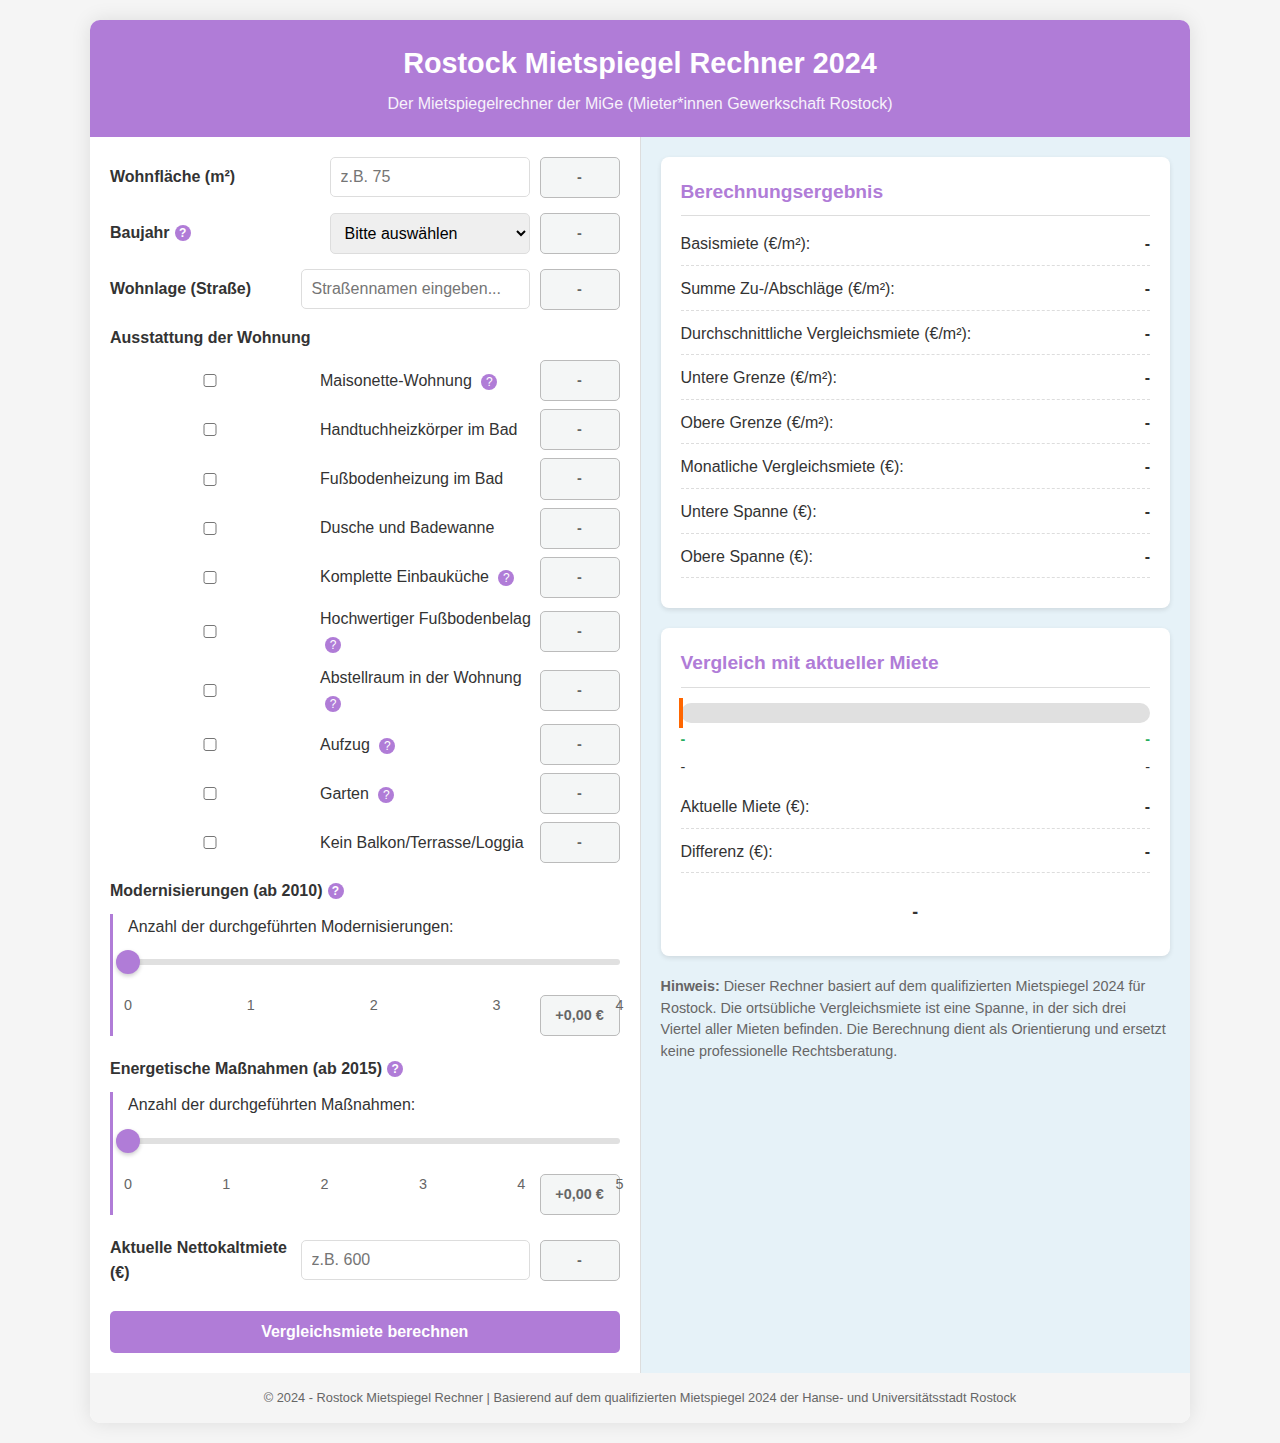
<file: adwad.html>
<!DOCTYPE html>
<html lang="de">
<head>
    <meta charset="UTF-8">
    <meta name="viewport" content="width=device-width, initial-scale=1.0">
    <title>Rostock Mietspiegel Rechner 2024</title>
    <style>
        :root {
            --primary-color: #B07CD7;
            --secondary-color: #e6f2f8;
            --accent-color: #ff6600;
            --text-color: #333;
            --light-gray: #f5f5f5;
            --border-color: #ddd;
            --error-color: #e74c3c;
            --success-color: #2ecc71;
            --range-color: #27ae60;
            --positive-color: #e74c3c;
            --negative-color: #2ecc71;
            --slider-color: #B07CD7;
        }
        
        * {
            box-sizing: border-box;
            margin: 0;
            padding: 0;
            font-family: 'Segoe UI', Tahoma, Geneva, Verdana, sans-serif;
        }
        
        body {
            background-color: var(--light-gray);
            color: var(--text-color);
            line-height: 1.6;
            padding: 20px;
        }
        
        .container {
            max-width: 1100px;
            margin: 0 auto;
            background-color: white;
            border-radius: 10px;
            box-shadow: 0 0 20px rgba(0, 0, 0, 0.1);
            overflow: hidden;
        }
        
        header {
            background-color: var(--primary-color);
            color: white;
            padding: 20px;
            text-align: center;
        }
        
        h1 {
            font-size: 1.8rem;
            margin-bottom: 5px;
        }
        
        .subtitle {
            font-size: 1rem;
            opacity: 0.9;
        }
        
        .content {
            display: flex;
            flex-wrap: wrap;
        }
        
        .input-section {
            flex: 1;
            min-width: 300px;
            padding: 20px;
            border-right: 1px solid var(--border-color);
        }
        
        .result-section {
            flex: 1;
            min-width: 300px;
            padding: 20px;
            background-color: var(--secondary-color);
        }
        
        .form-group {
            margin-bottom: 15px;
            display: flex;
            align-items: center;
            justify-content: space-between;
        }
        
        .form-group-full {
            margin-bottom: 15px;
        }
        
        .form-label {
            display: flex;
            align-items: center;
            font-weight: 600;
            flex: 1;
        }
        
        .form-controls {
            display: flex;
            align-items: center;
            gap: 10px;
        }
        
        .value-display {
            width: 80px;
            padding: 8px;
            border-radius: 5px;
            text-align: center;
            font-weight: 600;
            font-size: 0.9rem;
        }
        
        .value-positive {
            background-color: rgba(231, 76, 60, 0.1);
            color: var(--positive-color);
            border: 1px solid var(--positive-color);
        }
        
        .value-negative {
            background-color: rgba(46, 204, 113, 0.1);
            color: var(--negative-color);
            border: 1px solid var(--negative-color);
        }
        
        .value-neutral {
            background-color: rgba(149, 165, 166, 0.1);
            color: #666;
            border: 1px solid #bbb;
        }
        
        input, select {
            padding: 10px;
            border: 1px solid var(--border-color);
            border-radius: 5px;
            font-size: 1rem;
            min-width: 200px;
        }
        
        .autocomplete {
            position: relative;
            min-width: 200px;
        }
        
        .autocomplete-items {
            position: absolute;
            border: 1px solid var(--border-color);
            border-bottom: none;
            border-top: none;
            z-index: 99;
            top: 100%;
            left: 0;
            right: 0;
            max-height: 200px;
            overflow-y: auto;
            background-color: white;
        }
        
        .autocomplete-items div {
            padding: 10px;
            cursor: pointer;
            border-bottom: 1px solid var(--border-color);
        }
        
        .autocomplete-items div:hover {
            background-color: var(--secondary-color);
        }
        
        .checkbox-group {
            margin-top: 10px;
            width: 100%;
        }
        
        .checkbox-item {
            display: flex;
            align-items: center;
            margin-bottom: 8px;
            justify-content: space-between;
        }
        
        .checkbox-left {
            display: flex;
            align-items: center;
            flex: 1;
        }
        
        .checkbox-item input {
            width: auto;
            margin-right: 10px;
        }
        
        .modernization-group {
            margin-top: 10px;
            padding-left: 15px;
            border-left: 3px solid var(--primary-color);
        }
        
        .modernization-options {
            display: flex;
            gap: 10px;
            margin-top: 5px;
            flex-wrap: wrap;
        }
        
        .modernization-options label {
            display: flex;
            align-items: center;
            font-weight: normal;
        }
        
        .info-icon {
            display: inline-block;
            width: 16px;
            height: 16px;
            background-color: var(--primary-color);
            color: white;
            border-radius: 50%;
            text-align: center;
            line-height: 16px;
            font-size: 12px;
            margin-left: 5px;
            cursor: help;
            position: relative;
        }
        
        .tooltip {
            visibility: hidden;
            width: 300px;
            background-color: #333;
            color: white;
            text-align: left;
            border-radius: 6px;
            padding: 10px;
            position: absolute;
            z-index: 100;
            bottom: 125%;
            left: 50%;
            transform: translateX(-50%);
            opacity: 0;
            transition: opacity 0.3s;
            font-size: 0.9rem;
            font-weight: normal;
            box-shadow: 0 2px 10px rgba(0, 0, 0, 0.2);
        }
        
        .tooltip::after {
            content: "";
            position: absolute;
            top: 100%;
            left: 50%;
            margin-left: -5px;
            border-width: 5px;
            border-style: solid;
            border-color: #333 transparent transparent transparent;
        }
        
        .info-icon:hover .tooltip {
            visibility: visible;
            opacity: 1;
        }
        
        button {
            background-color: var(--primary-color);
            color: white;
            border: none;
            padding: 12px 20px;
            border-radius: 5px;
            cursor: pointer;
            font-size: 1rem;
            font-weight: 600;
            width: 100%;
            margin-top: 10px;
            transition: background-color 0.3s;
        }
        
        button:hover {
            background-color: #9a6bc2;
        }
        
        .result-box {
            background-color: white;
            border-radius: 8px;
            padding: 20px;
            margin-bottom: 20px;
            box-shadow: 0 2px 5px rgba(0, 0, 0, 0.1);
        }
        
        .result-title {
            font-size: 1.2rem;
            font-weight: 600;
            margin-bottom: 15px;
            color: var(--primary-color);
            border-bottom: 1px solid var(--border-color);
            padding-bottom: 8px;
        }
        
        .result-item {
            display: flex;
            justify-content: space-between;
            margin-bottom: 10px;
            padding-bottom: 8px;
            border-bottom: 1px dashed var(--border-color);
        }
        
        .result-label {
            font-weight: 500;
        }
        
        .result-value {
            font-weight: 600;
        }
        
        .range-container {
            margin: 15px 0;
            position: relative;
        }
        
        .range-bar {
            height: 20px;
            background-color: #e0e0e0;
            border-radius: 10px;
            position: relative;
        }
        
        .range-indicator {
            position: absolute;
            height: 100%;
            background-color: var(--range-color);
            border-radius: 10px;
        }
        
        .current-rent-marker {
            position: absolute;
            top: -5px;
            width: 4px;
            height: 30px;
            background-color: var(--accent-color);
            transform: translateX(-50%);
        }
        
        .range-labels {
            display: flex;
            justify-content: space-between;
            margin-top: 5px;
            font-size: 0.9rem;
        }
        
        .range-end-labels {
            display: flex;
            justify-content: space-between;
            margin-top: 5px;
            font-size: 0.9rem;
            font-weight: 600;
            color: var(--range-color);
        }
        
        .difference {
            font-size: 1.1rem;
            font-weight: 600;
            text-align: center;
            margin-top: 15px;
            padding: 10px;
            border-radius: 5px;
        }
        
        .difference.positive {
            background-color: rgba(46, 204, 113, 0.2);
            color: var(--success-color);
        }
        
        .difference.negative {
            background-color: rgba(231, 76, 60, 0.2);
            color: var(--error-color);
        }
        
        .info-text {
            font-size: 0.9rem;
            color: #666;
            margin-top: 20px;
            line-height: 1.5;
        }
        
        footer {
            text-align: center;
            padding: 15px;
            background-color: var(--light-gray);
            font-size: 0.8rem;
            color: #666;
        }
        
        /* Neue Slider-Stile */
        .slider-container {
            margin: 20px 0;
            position: relative;
        }
        
        .slider-track {
            height: 6px;
            background-color: #e0e0e0;
            border-radius: 3px;
            position: relative;
            margin: 15px 0 30px;
        }
        
        .slider-thumb {
            width: 24px;
            height: 24px;
            background-color: var(--slider-color);
            border-radius: 50%;
            position: absolute;
            top: 50%;
            transform: translate(-50%, -50%);
            cursor: pointer;
            z-index: 2;
            box-shadow: 0 2px 4px rgba(0,0,0,0.2);
        }
        
        .slider-labels {
            display: flex;
            justify-content: space-between;
            position: absolute;
            width: 100%;
            top: 35px;
        }
        
        .slider-label {
            font-size: 0.9rem;
            color: #666;
            transform: translateX(-50%);
            position: absolute;
        }
        
        .slider-value-display {
            display: flex;
            justify-content: flex-end;
            margin-top: 10px;
        }
        
        @media (max-width: 768px) {
            .content {
                flex-direction: column;
            }
            
            .input-section {
                border-right: none;
                border-bottom: 1px solid var(--border-color);
            }
            
            .tooltip {
                width: 250px;
            }
            
            .form-group {
                flex-direction: column;
                align-items: flex-start;
            }
            
            .form-controls {
                width: 100%;
                justify-content: space-between;
                margin-top: 5px;
            }
        }
    </style>
</head>
<body>
    <div class="container">
        <header>
            <h1>Rostock Mietspiegel Rechner 2024</h1>
            <p class="subtitle">Der Mietspiegelrechner der MiGe (Mieter*innen Gewerkschaft Rostock)</p>
        </header>
        
        <div class="content">
            <div class="input-section">
                <div class="form-group">
                    <label class="form-label" for="area">Wohnfläche (m²)</label>
                    <div class="form-controls">
                        <input type="number" id="area" min="20" max="150" step="1" placeholder="z.B. 75">
                        <div class="value-display value-neutral" id="baseRentDisplay">-</div>
                    </div>
                </div>
                
                <div class="form-group">
                    <label class="form-label" for="constructionYear">
                        Baujahr
                        <span class="info-icon">?
                            <span class="tooltip">
                                Maßgebend ist das Jahr der Bezugsfertigkeit. Bei später errichteten Wohnungen in Gebäuden – z.B. Dachgeschossausbau – gilt das Jahr des Ausbaus; Modernisierungsmaßnahmen beeinflussen nicht das Baujahr.
                            </span>
                        </span>
                    </label>
                    <div class="form-controls">
                        <select id="constructionYear">
                            <option value="">Bitte auswählen</option>
                            <option value="2021-2022">2021-2022</option>
                            <option value="2016-2020">2016-2020</option>
                            <option value="2010-2015">2010-2015</option>
                            <option value="1991-2009">1991-2009</option>
                            <option value="1960-1990">1960-1990</option>
                            <option value="1946-1959">1946-1959</option>
                            <option value="1919-1945">1919-1945</option>
                            <option value="bis-1918">bis 1918</option>
                        </select>
                        <div class="value-display value-neutral" id="constructionYearDisplay">-</div>
                    </div>
                </div>
                
                <div class="form-group">
                    <label class="form-label" for="streetInput">Wohnlage (Straße)</label>
                    <div class="form-controls">
                        <div class="autocomplete">
                            <input type="text" id="streetInput" placeholder="Straßennamen eingeben...">
                            <div id="autocomplete-list" class="autocomplete-items"></div>
                        </div>
                        <div class="value-display value-neutral" id="locationDisplay">-</div>
                    </div>
                </div>
                
                <div class="form-group-full">
                    <label class="form-label">Ausstattung der Wohnung</label>
                    <div class="checkbox-group">
                        <div class="checkbox-item">
                            <div class="checkbox-left">
                                <input type="checkbox" id="maisonette">
                                <label for="maisonette">
                                    Maisonette-Wohnung
                                    <span class="info-icon">?
                                        <span class="tooltip">Wohnung ist auf zwei Etagen verteilt und über eine interne Treppe verbunden</span>
                                    </span>
                                </label>
                            </div>
                            <div class="value-display value-neutral" id="maisonetteDisplay">-</div>
                        </div>
                        <div class="checkbox-item">
                            <div class="checkbox-left">
                                <input type="checkbox" id="towelRadiator">
                                <label for="towelRadiator">Handtuchheizkörper im Bad</label>
                            </div>
                            <div class="value-display value-neutral" id="towelRadiatorDisplay">-</div>
                        </div>
                        <div class="checkbox-item">
                            <div class="checkbox-left">
                                <input type="checkbox" id="floorHeating">
                                <label for="floorHeating">Fußbodenheizung im Bad</label>
                            </div>
                            <div class="value-display value-neutral" id="floorHeatingDisplay">-</div>
                        </div>
                        <div class="checkbox-item">
                            <div class="checkbox-left">
                                <input type="checkbox" id="showerAndBath">
                                <label for="showerAndBath">Dusche und Badewanne</label>
                            </div>
                            <div class="value-display value-neutral" id="showerAndBathDisplay">-</div>
                        </div>
                        <div class="checkbox-item">
                            <div class="checkbox-left">
                                <input type="checkbox" id="fittedKitchen">
                                <label for="fittedKitchen">
                                    Komplette Einbauküche
                                    <span class="info-icon">?
                                        <span class="tooltip">Herd, Spüle, Schränke und Einbaukühlschrank</span>
                                    </span>
                                </label>
                            </div>
                            <div class="value-display value-neutral" id="fittedKitchenDisplay">-</div>
                        </div>
                        <div class="checkbox-item">
                            <div class="checkbox-left">
                                <input type="checkbox" id="highQualityFloor">
                                <label for="highQualityFloor">
                                    Hochwertiger Fußbodenbelag
                                    <span class="info-icon">?
                                        <span class="tooltip">in mindestens der Hälfte der Räume (z.B. Parkettboden, Holzdielen, Vinyl-/Designböden)</span>
                                    </span>
                                </label>
                            </div>
                            <div class="value-display value-neutral" id="highQualityFloorDisplay">-</div>
                        </div>
                        <div class="checkbox-item">
                            <div class="checkbox-left">
                                <input type="checkbox" id="storageRoom">
                                <label for="storageRoom">
                                    Abstellraum in der Wohnung
                                    <span class="info-icon">?
                                        <span class="tooltip">kein Einbauschrank, mind. 1 m²</span>
                                    </span>
                                </label>
                            </div>
                            <div class="value-display value-neutral" id="storageRoomDisplay">-</div>
                        </div>
                        <div class="checkbox-item">
                            <div class="checkbox-left">
                                <input type="checkbox" id="elevator">
                                <label for="elevator">
                                    Aufzug
                                    <span class="info-icon">?
                                        <span class="tooltip">in Gebäuden mit bis zu 6 Geschossen</span>
                                    </span>
                                </label>
                            </div>
                            <div class="value-display value-neutral" id="elevatorDisplay">-</div>
                        </div>
                        <div class="checkbox-item">
                            <div class="checkbox-left">
                                <input type="checkbox" id="garden">
                                <label for="garden">
                                    Garten
                                    <span class="info-icon">?
                                        <span class="tooltip">alleinige oder gemeinschaftliche Nutzung</span>
                                    </span>
                                </label>
                            </div>
                            <div class="value-display value-neutral" id="gardenDisplay">-</div>
                        </div>
                        <div class="checkbox-item">
                            <div class="checkbox-left">
                                <input type="checkbox" id="noBalcony">
                                <label for="noBalcony">Kein Balkon/Terrasse/Loggia</label>
                            </div>
                            <div class="value-display value-neutral" id="noBalconyDisplay">-</div>
                        </div>
                    </div>
                </div>
                
                <div class="form-group-full">
                    <label class="form-label">Modernisierungen (ab 2010)
                        <span class="info-icon">?
                            <span class="tooltip">
                                Der Zuschlag für Modernisierungen ergibt sich aus der Anzahl der Modernisierungen, die ab 2010 durchgeführt wurden. Es kann für eine Wohnung nur ein Zuschlag angewendet werden. Aus folgenden Modernisierungen ist die Anzahl zu bestimmen:<br><br>
                                • Sanitäreinrichtung (mind. Fliesen im Bad, Badewanne/Duschtasse, Waschbecken)<br>
                                • Elektroinstallation<br>
                                • Innen-/Wohnungstüren erneuert
                            </span>
                        </span>
                    </label>
                    <div class="modernization-group">
                        <p>Anzahl der durchgeführten Modernisierungen:</p>
                        <div class="slider-container">
                            <div class="slider-track" id="modernizationsTrack">
                                <div class="slider-thumb" id="modernizationsThumb"></div>
                            </div>
                            <div class="slider-labels">
                                <span class="slider-label" style="left: 0%;">0</span>
                                <span class="slider-label" style="left: 25%;">1</span>
                                <span class="slider-label" style="left: 50%;">2</span>
                                <span class="slider-label" style="left: 75%;">3</span>
                                <span class="slider-label" style="left: 100%;">4</span>
                            </div>
                            <div class="slider-value-display">
                                <div class="value-display value-neutral" id="modernizationsDisplay">+0,00 €</div>
                            </div>
                        </div>
                    </div>
                </div>
                
                <div class="form-group-full">
                    <label class="form-label">Energetische Maßnahmen (ab 2015)
                        <span class="info-icon">?
                            <span class="tooltip">
                                Der Zuschlag für energetische Maßnahmen ergibt sich aus der Anzahl der Maßnahmen, die ab 2015 durchgeführt wurden. Es kann für eine Wohnung nur ein Zuschlag angewendet werden. Aus folgenden Maßnahmen ist die Anzahl zu bestimmen:<br><br>
                                • Außenwand überwiegend gedämmt<br>
                                • Kellerdecke überwiegend gedämmt<br>
                                • Dach bzw. oberste Geschossdecke überwiegend gedämmt<br>
                                • Fensteraustausch (alle Fenster in der Wohnung)<br>
                                • Erneuerung der Heizungsinstallation (Wärmeerzeuger) (z.B. Heizkessel, Gastherme, Anschluss an Fernwärme)
                            </span>
                        </span>
                    </label>
                    <div class="modernization-group">
                        <p>Anzahl der durchgeführten Maßnahmen:</p>
                        <div class="slider-container">
                            <div class="slider-track" id="energyMeasuresTrack">
                                <div class="slider-thumb" id="energyMeasuresThumb"></div>
                            </div>
                            <div class="slider-labels">
                                <span class="slider-label" style="left: 0%;">0</span>
                                <span class="slider-label" style="left: 20%;">1</span>
                                <span class="slider-label" style="left: 40%;">2</span>
                                <span class="slider-label" style="left: 60%;">3</span>
                                <span class="slider-label" style="left: 80%;">4</span>
                                <span class="slider-label" style="left: 100%;">5</span>
                            </div>
                            <div class="slider-value-display">
                                <div class="value-display value-neutral" id="energyMeasuresDisplay">+0,00 €</div>
                            </div>
                        </div>
                    </div>
                </div>
                
                <div class="form-group">
                    <label class="form-label" for="currentRent">Aktuelle Nettokaltmiete (€)</label>
                    <div class="form-controls">
                        <input type="number" id="currentRent" min="0" step="0.01" placeholder="z.B. 600">
                        <div class="value-display value-neutral">-</div>
                    </div>
                </div>
                
                <button id="calculateBtn">Vergleichsmiete berechnen</button>
            </div>
            
            <div class="result-section">
                <div class="result-box">
                    <div class="result-title">Berechnungsergebnis</div>
                    
                    <div class="result-item">
                        <span class="result-label">Basismiete (€/m²):</span>
                        <span class="result-value" id="baseRentResult">-</span>
                    </div>
                    
                    <div class="result-item">
                        <span class="result-label">Summe Zu-/Abschläge (€/m²):</span>
                        <span class="result-value" id="adjustmentsResult">-</span>
                    </div>
                    
                    <div class="result-item">
                        <span class="result-label">Durchschnittliche Vergleichsmiete (€/m²):</span>
                        <span class="result-value" id="avgRentResult">-</span>
                    </div>
                    
                    <div class="result-item">
                        <span class="result-label">Untere Grenze (€/m²):</span>
                        <span class="result-value" id="lowerLimitResult">-</span>
                    </div>
                    
                    <div class="result-item">
                        <span class="result-label">Obere Grenze (€/m²):</span>
                        <span class="result-value" id="upperLimitResult">-</span>
                    </div>
                    
                    <div class="result-item">
                        <span class="result-label">Monatliche Vergleichsmiete (€):</span>
                        <span class="result-value" id="monthlyRentResult">-</span>
                    </div>
                    
                    <div class="result-item">
                        <span class="result-label">Untere Spanne (€):</span>
                        <span class="result-value" id="lowerSpanResult">-</span>
                    </div>
                    
                    <div class="result-item">
                        <span class="result-label">Obere Spanne (€):</span>
                        <span class="result-value" id="upperSpanResult">-</span>
                    </div>
                </div>
                
                <div class="result-box">
                    <div class="result-title">Vergleich mit aktueller Miete</div>
                    
                    <div class="range-container">
                        <div class="range-bar">
                            <div class="range-indicator" id="rangeIndicator"></div>
                            <div class="current-rent-marker" id="currentRentMarker"></div>
                        </div>
                        <div class="range-end-labels">
                            <span id="lowerSpanEndLabel">-</span>
                            <span id="upperSpanEndLabel">-</span>
                        </div>
                        <div class="range-labels">
                            <span id="lowerSpanLabel">-</span>
                            <span id="upperSpanLabel">-</span>
                        </div>
                    </div>
                    
                    <div class="result-item">
                        <span class="result-label">Aktuelle Miete (€):</span>
                        <span class="result-value" id="currentRentResult">-</span>
                    </div>
                    
                    <div class="result-item">
                        <span class="result-label">Differenz (€):</span>
                        <span class="result-value" id="differenceResult">-</span>
                    </div>
                    
                    <div class="difference" id="differenceText">-</div>
                </div>
                
                <div class="info-text">
                    <p><strong>Hinweis:</strong> Dieser Rechner basiert auf dem qualifizierten Mietspiegel 2024 für Rostock. Die ortsübliche Vergleichsmiete ist eine Spanne, in der sich drei Viertel aller Mieten befinden. Die Berechnung dient als Orientierung und ersetzt keine professionelle Rechtsberatung.</p>
                </div>
            </div>
        </div>
        
        <footer>
            <p>© 2024 - Rostock Mietspiegel Rechner | Basierend auf dem qualifizierten Mietspiegel 2024 der Hanse- und Universitätsstadt Rostock</p>
        </footer>
    </div>

    <script>
        // Vollständige Straßenliste mit Zuschlägen aus dem Mietspiegel
        const streets = [
            { name: "St.-Jürgen-Str.", adjustment: 0.81 },
            { name: "A.-Tischbein-Str.", adjustment: -0.91 },
            { name: "Aalstecherstr.", adjustment: 0.50 },
            // ... (der Rest der Straßenliste bleibt unverändert)
        ];

        // Basismiete-Tabelle (Wohnfläche in m² -> €/m²)
        const baseRentTable = {
            20: 7.68, 21: 7.63, 22: 7.59, 23: 7.54, 24: 7.50, 25: 7.45,
            // ... (der Rest der Basismietentabelle bleibt unverändert)
        };

        // Baujahr-Zuschläge
        const constructionYearAdjustments = {
            "bis-1918": 0.63,
            "1919-1945": 0.53,
            "1946-1959": 0.31,
            "1960-1990": 0.00,
            "1991-2009": 0.96,
            "2010-2015": 1.69,
            "2016-2020": 2.64,
            "2021-2022": 3.82
        };

        // Ausstattungs-Zuschläge
        const equipmentAdjustments = {
            "maisonette": 0.31,
            "towelRadiator": 0.13,
            "floorHeating": 0.71,
            "showerAndBath": 0.17,
            "fittedKitchen": 0.51,
            "highQualityFloor": 0.13,
            "storageRoom": 0.13,
            "elevator": 0.38,
            "garden": 0.31,
            "noBalcony": -0.18
        };

        // Modernisierungs-Zuschläge
        const modernizationAdjustments = {
            0: 0.00,
            1: 0.07,
            2: 0.14,
            3: 0.21,
            4: 0.28
        };

        // Energetische Maßnahmen-Zuschläge
        const energyMeasuresAdjustments = {
            0: 0.00,
            1: 0.14,
            2: 0.28,
            3: 0.42,
            4: 0.56,
            5: 0.70
        };

        // Spannenwerte
        const spanLower = -0.83;
        const spanUpper = 0.76;

        // Autovervollständigung für Straßennamen
        const streetInput = document.getElementById('streetInput');
        const autocompleteList = document.getElementById('autocomplete-list');
        let selectedStreet = null;

        streetInput.addEventListener('input', function() {
            const input = this.value;
            autocompleteList.innerHTML = '';
            
            if (input.length < 2) {
                return;
            }
            
            const filteredStreets = streets.filter(street => 
                street.name.toLowerCase().includes(input.toLowerCase())
            );
            
            filteredStreets.forEach(street => {
                const item = document.createElement('div');
                item.innerHTML = `${street.name}`;
                item.addEventListener('click', function() {
                    streetInput.value = street.name;
                    selectedStreet = street;
                    autocompleteList.innerHTML = '';
                    updateLocationDisplay();
                });
                autocompleteList.appendChild(item);
            });
        });

        // Schließe die Autovervollständigung, wenn außerhalb geklickt wird
        document.addEventListener('click', function(e) {
            if (e.target !== streetInput) {
                autocompleteList.innerHTML = '';
            }
        });

        // Event-Listener für Eingabefelder
        document.getElementById('area').addEventListener('input', updateBaseRentDisplay);
        document.getElementById('constructionYear').addEventListener('change', updateConstructionYearDisplay);
        
        // Event-Listener für Ausstattungs-Checkboxen
        const equipmentCheckboxes = document.querySelectorAll('.checkbox-group input[type="checkbox"]');
        equipmentCheckboxes.forEach(checkbox => {
            checkbox.addEventListener('change', function() {
                updateEquipmentDisplay(this.id);
            });
        });
        
        // Slider für Modernisierungen
        const modernizationsTrack = document.getElementById('modernizationsTrack');
        const modernizationsThumb = document.getElementById('modernizationsThumb');
        let modernizationsValue = 0;
        
        // Slider für energetische Maßnahmen
        const energyMeasuresTrack = document.getElementById('energyMeasuresTrack');
        const energyMeasuresThumb = document.getElementById('energyMeasuresThumb');
        let energyMeasuresValue = 0;
        
        // Initialisiere Slider-Positionen
        modernizationsThumb.style.left = '0%';
        energyMeasuresThumb.style.left = '0%';
        
        // Funktionen für Slider-Interaktion
        function setupSlider(track, thumb, maxValue, updateFunction) {
            let isDragging = false;
            
            thumb.addEventListener('mousedown', function(e) {
                isDragging = true;
                document.addEventListener('mousemove', onMouseMove);
                document.addEventListener('mouseup', onMouseUp);
                e.preventDefault();
            });
            
            track.addEventListener('click', function(e) {
                if (!isDragging) {
                    const rect = track.getBoundingClientRect();
                    const x = e.clientX - rect.left;
                    const percentage = Math.max(0, Math.min(1, x / rect.width));
                    const value = Math.round(percentage * maxValue);
                    updateSliderPosition(thumb, value, maxValue);
                    updateFunction(value);
                }
            });
            
            function onMouseMove(e) {
                if (isDragging) {
                    const rect = track.getBoundingClientRect();
                    const x = e.clientX - rect.left;
                    const percentage = Math.max(0, Math.min(1, x / rect.width));
                    const value = Math.round(percentage * maxValue);
                    updateSliderPosition(thumb, value, maxValue);
                    updateFunction(value);
                }
            }
            
            function onMouseUp() {
                isDragging = false;
                document.removeEventListener('mousemove', onMouseMove);
                document.removeEventListener('mouseup', onMouseUp);
            }
        }
        
        function updateSliderPosition(thumb, value, maxValue) {
            const percentage = (value / maxValue) * 100;
            thumb.style.left = percentage + '%';
        }
        
        function updateModernizationsSlider(value) {
            modernizationsValue = value;
            updateModernizationsDisplay();
        }
        
        function updateEnergyMeasuresSlider(value) {
            energyMeasuresValue = value;
            updateEnergyMeasuresDisplay();
        }
        
        // Initialisiere Slider
        setupSlider(modernizationsTrack, modernizationsThumb, 4, updateModernizationsSlider);
        setupSlider(energyMeasuresTrack, energyMeasuresThumb, 5, updateEnergyMeasuresSlider);
        
        document.getElementById('calculateBtn').addEventListener('click', calculateRent);

        // Funktionen zur Aktualisierung der Anzeigen
        function updateBaseRentDisplay() {
            const area = parseInt(document.getElementById('area').value);
            const displayElement = document.getElementById('baseRentDisplay');
            
            if (area && area >= 20 && area <= 150) {
                const baseRent = baseRentTable[area];
                displayElement.textContent = baseRent.toFixed(2) + ' €';
                displayElement.className = 'value-display value-neutral';
            } else {
                displayElement.textContent = '-';
                displayElement.className = 'value-display value-neutral';
            }
        }
        
        function updateConstructionYearDisplay() {
            const constructionYear = document.getElementById('constructionYear').value;
            const displayElement = document.getElementById('constructionYearDisplay');
            
            if (constructionYear) {
                const adjustment = constructionYearAdjustments[constructionYear];
                const adjustmentSign = adjustment > 0 ? '+' : '';
                displayElement.textContent = adjustmentSign + adjustment.toFixed(2) + ' €';
                displayElement.className = adjustment > 0 ? 'value-display value-positive' : 
                                          (adjustment < 0 ? 'value-display value-negative' : 'value-display value-neutral');
            } else {
                displayElement.textContent = '-';
                displayElement.className = 'value-display value-neutral';
            }
        }
        
        function updateLocationDisplay() {
            const displayElement = document.getElementById('locationDisplay');
            
            if (selectedStreet) {
                const adjustment = selectedStreet.adjustment;
                const adjustmentSign = adjustment > 0 ? '+' : '';
                displayElement.textContent = adjustmentSign + adjustment.toFixed(2) + ' €';
                displayElement.className = adjustment > 0 ? 'value-display value-positive' : 
                                          (adjustment < 0 ? 'value-display value-negative' : 'value-display value-neutral');
            } else {
                displayElement.textContent = '-';
                displayElement.className = 'value-display value-neutral';
            }
        }
        
        function updateEquipmentDisplay(checkboxId) {
            const checkbox = document.getElementById(checkboxId);
            const displayElement = document.getElementById(checkboxId + 'Display');
            const adjustment = equipmentAdjustments[checkboxId];
            
            if (checkbox.checked) {
                const adjustmentSign = adjustment > 0 ? '+' : '';
                displayElement.textContent = adjustmentSign + adjustment.toFixed(2) + ' €';
                displayElement.className = adjustment > 0 ? 'value-display value-positive' : 
                                          (adjustment < 0 ? 'value-display value-negative' : 'value-display value-neutral');
            } else {
                displayElement.textContent = '-';
                displayElement.className = 'value-display value-neutral';
            }
        }
        
        function updateModernizationsDisplay() {
            const displayElement = document.getElementById('modernizationsDisplay');
            const adjustment = modernizationAdjustments[modernizationsValue];
            
            if (modernizationsValue > 0) {
                displayElement.textContent = '+' + adjustment.toFixed(2) + ' €';
                displayElement.className = 'value-display value-positive';
            } else {
                displayElement.textContent = '+0,00 €';
                displayElement.className = 'value-display value-neutral';
            }
        }
        
        function updateEnergyMeasuresDisplay() {
            const displayElement = document.getElementById('energyMeasuresDisplay');
            const adjustment = energyMeasuresAdjustments[energyMeasuresValue];
            
            if (energyMeasuresValue > 0) {
                displayElement.textContent = '+' + adjustment.toFixed(2) + ' €';
                displayElement.className = 'value-display value-positive';
            } else {
                displayElement.textContent = '+0,00 €';
                displayElement.className = 'value-display value-neutral';
            }
        }

        // Hauptberechnungsfunktion
        function calculateRent() {
            // Eingaben auslesen
            const area = parseInt(document.getElementById('area').value);
            const constructionYear = document.getElementById('constructionYear').value;
            const currentRent = parseFloat(document.getElementById('currentRent').value) || 0;
            
            // Straßenzuschlag ermitteln
            let locationAdjustment = 0;
            if (selectedStreet) {
                locationAdjustment = selectedStreet.adjustment;
            } else if (streetInput.value) {
                // Versuche, den Straßennamen in der Liste zu finden
                const foundStreet = streets.find(street => 
                    street.name.toLowerCase() === streetInput.value.toLowerCase()
                );
                if (foundStreet) {
                    locationAdjustment = foundStreet.adjustment;
                    selectedStreet = foundStreet;
                    updateLocationDisplay();
                }
            }
            
            // Validierung
            if (!area || area < 20 || area > 150) {
                alert('Bitte geben Sie eine gültige Wohnfläche zwischen 20 und 150 m² ein.');
                return;
            }
            
            if (!constructionYear) {
                alert('Bitte wählen Sie das Baujahr aus.');
                return;
            }
            
            // Basismiete berechnen
            const baseRent = baseRentTable[area];
            
            // Zu- und Abschläge berechnen
            let adjustments = 0;
            
            // Baujahr-Zuschlag
            adjustments += constructionYearAdjustments[constructionYear] || 0;
            
            // Wohnlage-Zuschlag
            adjustments += locationAdjustment;
            
            // Ausstattungs-Zuschläge
            for (const [key, value] of Object.entries(equipmentAdjustments)) {
                if (document.getElementById(key).checked) {
                    adjustments += value;
                }
            }
            
            // Modernisierungs-Zuschlag
            adjustments += modernizationAdjustments[modernizationsValue] || 0;
            
            // Energetische Maßnahmen-Zuschlag
            adjustments += energyMeasuresAdjustments[energyMeasuresValue] || 0;
            
            // Durchschnittliche Vergleichsmiete pro m²
            const avgRentPerSqm = baseRent + adjustments;
            
            // Spannenwerte pro m²
            const lowerLimitPerSqm = avgRentPerSqm + spanLower;
            const upperLimitPerSqm = avgRentPerSqm + spanUpper;
            
            // Monatliche Vergleichsmiete
            const monthlyRent = avgRentPerSqm * area;
            const lowerSpan = lowerLimitPerSqm * area;
            const upperSpan = upperLimitPerSqm * area;
            
            // Ergebnisse anzeigen
            document.getElementById('baseRentResult').textContent = baseRent.toFixed(2) + ' €';
            document.getElementById('adjustmentsResult').textContent = adjustments.toFixed(2) + ' €';
            document.getElementById('avgRentResult').textContent = avgRentPerSqm.toFixed(2) + ' €';
            document.getElementById('lowerLimitResult').textContent = lowerLimitPerSqm.toFixed(2) + ' €';
            document.getElementById('upperLimitResult').textContent = upperLimitPerSqm.toFixed(2) + ' €';
            document.getElementById('monthlyRentResult').textContent = monthlyRent.toFixed(2) + ' €';
            document.getElementById('lowerSpanResult').textContent = lowerSpan.toFixed(2) + ' €';
            document.getElementById('upperSpanResult').textContent = upperSpan.toFixed(2) + ' €';
            document.getElementById('currentRentResult').textContent = currentRent.toFixed(2) + ' €';
            
            // Differenz berechnen und anzeigen
            const difference = currentRent - monthlyRent;
            document.getElementById('differenceResult').textContent = difference.toFixed(2) + ' €';
            
            const differenceText = document.getElementById('differenceText');
            if (difference > 0) {
                differenceText.textContent = `Ihre Miete liegt ${difference.toFixed(2)} € über der durchschnittlichen Vergleichsmiete`;
                differenceText.className = 'difference negative';
            } else if (difference < 0) {
                differenceText.textContent = `Ihre Miete liegt ${Math.abs(difference).toFixed(2)} € unter der durchschnittlichen Vergleichsmiete`;
                differenceText.className = 'difference positive';
            } else {
                differenceText.textContent = 'Ihre Miete entspricht der durchschnittlichen Vergleichsmiete';
                differenceText.className = 'difference';
            }
            
            // Spanne-Balken aktualisieren
            updateRangeBar(lowerSpan, upperSpan, currentRent);
            
            // Spannen-Labels aktualisieren
            document.getElementById('lowerSpanLabel').textContent = lowerSpan.toFixed(0) + ' €';
            document.getElementById('upperSpanLabel').textContent = upperSpan.toFixed(0) + ' €';
            document.getElementById('lowerSpanEndLabel').textContent = lowerSpan.toFixed(0) + ' €';
            document.getElementById('upperSpanEndLabel').textContent = upperSpan.toFixed(0) + ' €';
        }
        
        function updateRangeBar(lowerSpan, upperSpan, currentRent) {
            const rangeBar = document.getElementById('rangeIndicator');
            const currentRentMarker = document.getElementById('currentRentMarker');
            const rangeBarWidth = document.querySelector('.range-bar').offsetWidth;
            
            // Bereich für die Spanne definieren (mit etwas Puffer)
            const minValue = Math.min(lowerSpan, currentRent) * 0.9;
            const maxValue = Math.max(upperSpan, currentRent) * 1.1;
            const valueRange = maxValue - minValue;
            
            // Position der Spanne berechnen
            const lowerPosition = ((lowerSpan - minValue) / valueRange) * 100;
            const upperPosition = ((upperSpan - minValue) / valueRange) * 100;
            const currentPosition = ((currentRent - minValue) / valueRange) * 100;
            
            // Balken und Marker positionieren
            rangeBar.style.left = lowerPosition + '%';
            rangeBar.style.width = (upperPosition - lowerPosition) + '%';
            
            currentRentMarker.style.left = currentPosition + '%';
            
            // Marker-Sichtbarkeit anpassen
            if (currentRent > 0) {
                currentRentMarker.style.display = 'block';
            } else {
                currentRentMarker.style.display = 'none';
            }
        }

        // Initiale Anzeigen aktualisieren
        updateBaseRentDisplay();
        updateConstructionYearDisplay();
        updateLocationDisplay();
        updateModernizationsDisplay();
        updateEnergyMeasuresDisplay();
    </script>
</body>
</html>
</file>
